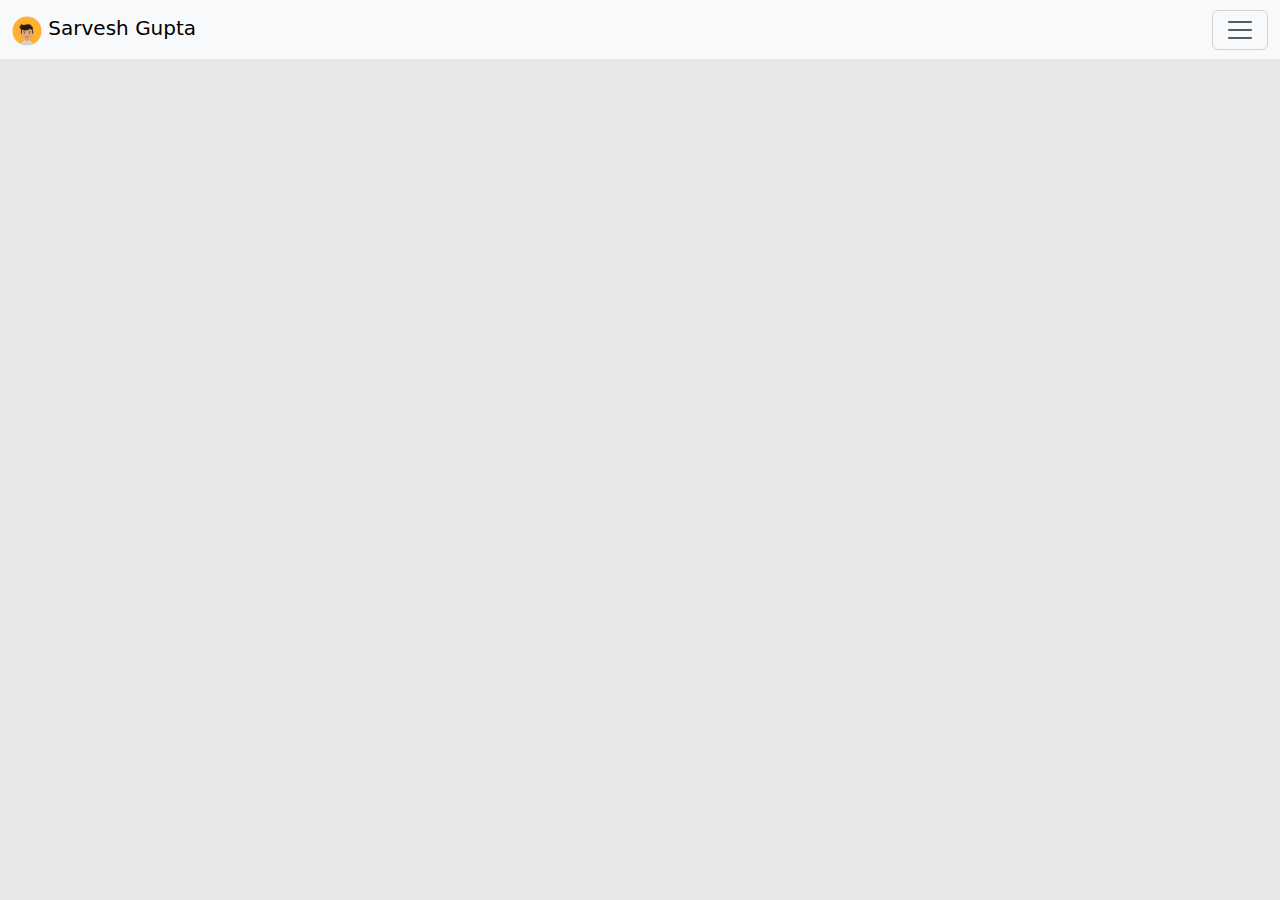
<file: index.html>
<!DOCTYPE html>
<html>
<head>
    <meta charset="utf-8">
    <meta name="viewport" content="width=device-width, initial-scale=1">
    <title>Website</title>
    <link src="css/style.css"rel="stylesheet">
    <link href="https://cdn.jsdelivr.net/npm/bootstrap@5.2.3/dist/css/bootstrap.min.css" rel="stylesheet" >
    <script src="https://cdn.jsdelivr.net/npm/bootstrap@5.2.3/dist/js/bootstrap.bundle.min.js" ></script>

    <style>
      body{
        background-color: rgb(232, 232, 232);
      }
      .fade-in {
        opacity: 0;
        animation: fadeIn 1.5s ease-in-out forwards;
      }
      .card{
        background-color: rgb(232, 232, 232);
      }
      .list-group{
        background-color: rgb(232, 232, 232);
      }
      .btn{
        border-radius: 50px;
      }
    
      @keyframes fadeIn {
        from {
          opacity: 0;
        }
        to {
          opacity: 1;
        }
      }
    </style>
    
    <body>
        <section class="navbar">
            <nav class="navbar bg-body-tertiary fixed-top">
                <div class="container-fluid">
                  <a class="navbar-brand" href="#"><img src="assests/avatar.png" alt="" width="30" height="30" class="d-inline-block align-text-top">
                    Sarvesh Gupta</a>
                  <button class="navbar-toggler" type="button" data-bs-toggle="offcanvas" data-bs-target="#offcanvasNavbar" aria-controls="offcanvasNavbar" aria-label="Toggle navigation">
                    <span class="navbar-toggler-icon"></span>
                  </button>
                  <div class="offcanvas offcanvas-end" tabindex="-1" id="offcanvasNavbar" aria-labelledby="offcanvasNavbarLabel">
                    <div class="offcanvas-header">
                      <h5 class="offcanvas-title" id="offcanvasNavbarLabel">Sarvesh</h5>
                      <button type="button" class="btn-close" data-bs-dismiss="offcanvas" aria-label="Close"></button>
                    </div>
                    <div class="offcanvas-body">
                      <ul class="navbar-nav justify-content-end flex-grow-1 pe-3">
                        <li class="nav-item">
                          <a class="nav-link active" aria-current="page" href="#">Home</a>
                        </li>
                        <li class="nav-item">
                          <a class="nav-link" href="#">Certifications</a>
                        </li>
                        <li class="nav-item dropdown">
                          <a class="nav-link dropdown-toggle" href="#" role="button" data-bs-toggle="dropdown" aria-expanded="false">
                            Projects
                          </a>
                          <ul class="dropdown-menu">
                            <li><a class="dropdown-item" href="#">Python</a></li>
                            <li><a class="dropdown-item" href="#">Flutter</a></li>
                            <li>
                              <hr class="dropdown-divider">
                            </li>
                            <li><a class="dropdown-item" href="login.html">Download This Template</a></li>
                          </ul>
                        </li>
                      </ul>
                      <form class="d-flex mt-3" role="search">
                        <input class="form-control me-2" type="search" placeholder="Search" aria-label="Search">
                        <button class="btn btn-outline-success" type="submit">Search</button>
                      </form>
                    </div>
                  </div>
                </div>
              </nav>
        </section>
        
        <section class="cards fade-in" style="padding-left: 30px;padding-top: 60px;">
          <div class="row" style="padding-left: 20px;">
            <div class="col-sm-6 mb-3 mb-sm-0"style="max-width: 1000px;">
                <div class="card mb-3" style="height: 190px;">
                    <div class="row g-0">
                      <div class="col-md-4"style="padding-left: 20px;padding-top: 10px">
                        <img src="assests/avatar.png" class="img-fluid rounded-start" alt="..."style="width: 75%;">
                      </div>
                      <div class="col-md-8">
                        <div class="card-body">
                          <h5 class="card-title">Sarvesh Gupta</h5>
                          <p class="card-text">Hey! I'm trying to be a coder. <br>Languages: Dart , Python, Java, HTML, CSS, Javascript, C/C++. <br>Framework: Flutter
                          </p>
                          <a href="#"><svg xmlns="http://www.w3.org/2000/svg" width="16" height="16" fill="currentColor" class="bi bi-instagram" viewBox="0 0 16 16">
                            <path d="M8 0C5.829 0 5.556.01 4.703.048 3.85.088 3.269.222 2.76.42a3.917 3.917 0 0 0-1.417.923A3.927 3.927 0 0 0 .42 2.76C.222 3.268.087 3.85.048 4.7.01 5.555 0 5.827 0 8.001c0 2.172.01 2.444.048 3.297.04.852.174 1.433.372 1.942.205.526.478.972.923 1.417.444.445.89.719 1.416.923.51.198 1.09.333 1.942.372C5.555 15.99 5.827 16 8 16s2.444-.01 3.298-.048c.851-.04 1.434-.174 1.943-.372a3.916 3.916 0 0 0 1.416-.923c.445-.445.718-.891.923-1.417.197-.509.332-1.09.372-1.942C15.99 10.445 16 10.173 16 8s-.01-2.445-.048-3.299c-.04-.851-.175-1.433-.372-1.941a3.926 3.926 0 0 0-.923-1.417A3.911 3.911 0 0 0 13.24.42c-.51-.198-1.092-.333-1.943-.372C10.443.01 10.172 0 7.998 0h.003zm-.717 1.442h.718c2.136 0 2.389.007 3.232.046.78.035 1.204.166 1.486.275.373.145.64.319.92.599.28.28.453.546.598.92.11.281.24.705.275 1.485.039.843.047 1.096.047 3.231s-.008 2.389-.047 3.232c-.035.78-.166 1.203-.275 1.485a2.47 2.47 0 0 1-.599.919c-.28.28-.546.453-.92.598-.28.11-.704.24-1.485.276-.843.038-1.096.047-3.232.047s-2.39-.009-3.233-.047c-.78-.036-1.203-.166-1.485-.276a2.478 2.478 0 0 1-.92-.598 2.48 2.48 0 0 1-.6-.92c-.109-.281-.24-.705-.275-1.485-.038-.843-.046-1.096-.046-3.233 0-2.136.008-2.388.046-3.231.036-.78.166-1.204.276-1.486.145-.373.319-.64.599-.92.28-.28.546-.453.92-.598.282-.11.705-.24 1.485-.276.738-.034 1.024-.044 2.515-.045v.002zm4.988 1.328a.96.96 0 1 0 0 1.92.96.96 0 0 0 0-1.92zm-4.27 1.122a4.109 4.109 0 1 0 0 8.217 4.109 4.109 0 0 0 0-8.217zm0 1.441a2.667 2.667 0 1 1 0 5.334 2.667 2.667 0 0 1 0-5.334z"/>
                          </svg></a>
                          <a href=""><svg xmlns="http://www.w3.org/2000/svg" width="16" height="16" fill="currentColor" class="bi bi-stack-overflow" viewBox="0 0 16 16">
                            <path d="M12.412 14.572V10.29h1.428V16H1v-5.71h1.428v4.282h9.984z"/>
                            <path d="M3.857 13.145h7.137v-1.428H3.857v1.428zM10.254 0 9.108.852l4.26 5.727 1.146-.852L10.254 0zm-3.54 3.377 5.484 4.567.913-1.097L7.627 2.28l-.914 1.097zM4.922 6.55l6.47 3.013.603-1.294-6.47-3.013-.603 1.294zm-.925 3.344 6.985 1.469.294-1.398-6.985-1.468-.294 1.397z"/>
                          </svg></a>
                          <a href=""><svg xmlns="http://www.w3.org/2000/svg" width="16" height="16" fill="currentColor" class="bi bi-whatsapp" viewBox="0 0 16 16">
                            <path d="M13.601 2.326A7.854 7.854 0 0 0 7.994 0C3.627 0 .068 3.558.064 7.926c0 1.399.366 2.76 1.057 3.965L0 16l4.204-1.102a7.933 7.933 0 0 0 3.79.965h.004c4.368 0 7.926-3.558 7.93-7.93A7.898 7.898 0 0 0 13.6 2.326zM7.994 14.521a6.573 6.573 0 0 1-3.356-.92l-.24-.144-2.494.654.666-2.433-.156-.251a6.56 6.56 0 0 1-1.007-3.505c0-3.626 2.957-6.584 6.591-6.584a6.56 6.56 0 0 1 4.66 1.931 6.557 6.557 0 0 1 1.928 4.66c-.004 3.639-2.961 6.592-6.592 6.592zm3.615-4.934c-.197-.099-1.17-.578-1.353-.646-.182-.065-.315-.099-.445.099-.133.197-.513.646-.627.775-.114.133-.232.148-.43.05-.197-.1-.836-.308-1.592-.985-.59-.525-.985-1.175-1.103-1.372-.114-.198-.011-.304.088-.403.087-.088.197-.232.296-.346.1-.114.133-.198.198-.33.065-.134.034-.248-.015-.347-.05-.099-.445-1.076-.612-1.47-.16-.389-.323-.335-.445-.34-.114-.007-.247-.007-.38-.007a.729.729 0 0 0-.529.247c-.182.198-.691.677-.691 1.654 0 .977.71 1.916.81 2.049.098.133 1.394 2.132 3.383 2.992.47.205.84.326 1.129.418.475.152.904.129 1.246.08.38-.058 1.171-.48 1.338-.943.164-.464.164-.86.114-.943-.049-.084-.182-.133-.38-.232z"/>
                          </svg></a>

                          <!----<p class="card-text"><small class="text-body-secondary">Last updated 3 mins ago</small></p>-->
                        </div>
                      </div>
                    </div>
                  </div>
            </div>
            <div class="col-sm-6" style="max-width: 300px;padding-left: 20px;">
              <div class="card">
                <div class="card-body">
                  <h5 class="card-title"><svg xmlns="http://www.w3.org/2000/svg" width="25" height="25" fill="currentColor" class="bi bi-github" viewBox="0 0 16 16">
                    <path d="M8 0C3.58 0 0 3.58 0 8c0 3.54 2.29 6.53 5.47 7.59.4.07.55-.17.55-.38 0-.19-.01-.82-.01-1.49-2.01.37-2.53-.49-2.69-.94-.09-.23-.48-.94-.82-1.13-.28-.15-.68-.52-.01-.53.63-.01 1.08.58 1.23.82.72 1.21 1.87.87 2.33.66.07-.52.28-.87.51-1.07-1.78-.2-3.64-.89-3.64-3.95 0-.87.31-1.59.82-2.15-.08-.2-.36-1.02.08-2.12 0 0 .67-.21 2.2.82.64-.18 1.32-.27 2-.27.68 0 1.36.09 2 .27 1.53-1.04 2.2-.82 2.2-.82.44 1.1.16 1.92.08 2.12.51.56.82 1.27.82 2.15 0 3.07-1.87 3.75-3.65 3.95.29.25.54.73.54 1.48 0 1.07-.01 1.93-.01 2.2 0 .21.15.46.55.38A8.012 8.012 0 0 0 16 8c0-4.42-3.58-8-8-8z"/>
                  </svg></h5>
                  <h5 class="card-title">GitHub</h5>
                  <p class="card-text">
                    Username: Sarvesh223<br>Visit my Github Profile</p>
                  <a href="https://github.com/Sarvesh223" class="btn btn-primary">Github</a>
                </div>
              </div>
            </div>
            <div class="col-sm-6" style="max-width: 300px;padding-left: 20px;">
                <div class="card">
                  <div class="card-body">
                    <h5 class="card-title">Hacktober-Fest</h5><p>News</p>
                    <svg xmlns="http://www.w3.org/2000/svg" width="16" height="16" fill="currentColor" class="bi bi-code-square" viewBox="0 0 16 16">
                      <path d="M14 1a1 1 0 0 1 1 1v12a1 1 0 0 1-1 1H2a1 1 0 0 1-1-1V2a1 1 0 0 1 1-1h12zM2 0a2 2 0 0 0-2 2v12a2 2 0 0 0 2 2h12a2 2 0 0 0 2-2V2a2 2 0 0 0-2-2H2z"/>
                      <path d="M6.854 4.646a.5.5 0 0 1 0 .708L4.207 8l2.647 2.646a.5.5 0 0 1-.708.708l-3-3a.5.5 0 0 1 0-.708l3-3a.5.5 0 0 1 .708 0zm2.292 0a.5.5 0 0 0 0 .708L11.793 8l-2.647 2.646a.5.5 0 0 0 .708.708l3-3a.5.5 0 0 0 0-.708l-3-3a.5.5 0 0 0-.708 0z"/>
                    </svg>
                    <p class="card-text">My contribution in Hacktober-Fest 2023<br>0/4 P.R [3 waiting]</p>
                  </div>
                </div>
              </div>
          </div>
        </section>
        <section class="cards2 fade-in" style="padding-left: 50px;">

            <div class="row" >
                <div class="col-sm-6 mb-3 mb-sm-0">
                    <div class="card"style="height: 430px;width: 730px;"> <div class="card-header"> Featured </div> 
                    <div class="card-body"> 
                      <div class="col-sm-6 mb-3 mb-sm-0">
                        <div class="list-group">
                          <a href="#" class="list-group-item list-group-item-action active" aria-current="true">
                            General Blogs
                          </a>
                          <a href="#" class="list-group-item list-group-item-action">JAVA</a>
                          <a href="#" class="list-group-item list-group-item-action">FLET</a>
                          <a href="#" class="list-group-item list-group-item-action">REACT</a>
                          <a class="list-group-item list-group-item-action ">FLUTTER</a>
                        </div>
                      </div>
                      <div class="col-sm-6" >
                        
                      </div>
                    </div> 
                  </div>
                    
            </div>
            <div class="col-sm-6" style="padding-right: 170px; max-height: 300px;">
                <div id="carouselExampleIndicators" class="carousel slide" >
                    <div class="carousel-indicators">
                      <button type="button" data-bs-target="#carouselExampleIndicators" data-bs-slide-to="0" class="active" aria-current="true" aria-label="Slide 1"></button>
                      <button type="button" data-bs-target="#carouselExampleIndicators" data-bs-slide-to="1" aria-label="Slide 2"></button>
                      <button type="button" data-bs-target="#carouselExampleIndicators" data-bs-slide-to="2" aria-label="Slide 3"></button>
                    </div>
                    <div class="carousel-inner" >
                      <div class="carousel-item active">
                        <img src="assests/mockup1.png" class="d-block w-100" alt="...">
                        <div class="carousel-caption d-none d-md-block">
                          <h5 style="color: red;text-align: left;">Up-Coming</h5>
                         
                        </div>
                      </div>
                      <div class="carousel-item">
                        <img src="assests/mockup2.png" class="d-block w-100" alt="...">
                      </div>
                      <div class="carousel-item">
                        <img src="assests/mockup 3.png" class="d-block w-100" alt="...">
                      </div>
                    </div>
                    <button class="carousel-control-prev" type="button" data-bs-target="#carouselExampleIndicators" data-bs-slide="prev">
                      <span class="carousel-control-prev-icon" aria-hidden="true"></span>
                      <span class="visually-hidden">Previous</span>
                    </button>
                    <button class="carousel-control-next" type="button" data-bs-target="#carouselExampleIndicators" data-bs-slide="next">
                      <span class="carousel-control-next-icon" aria-hidden="true"></span>
                      <span class="visually-hidden">Next</span>
                    </button>
                  </div>
              </div>
        </section>
    </body>
</head>
</html>
</file>
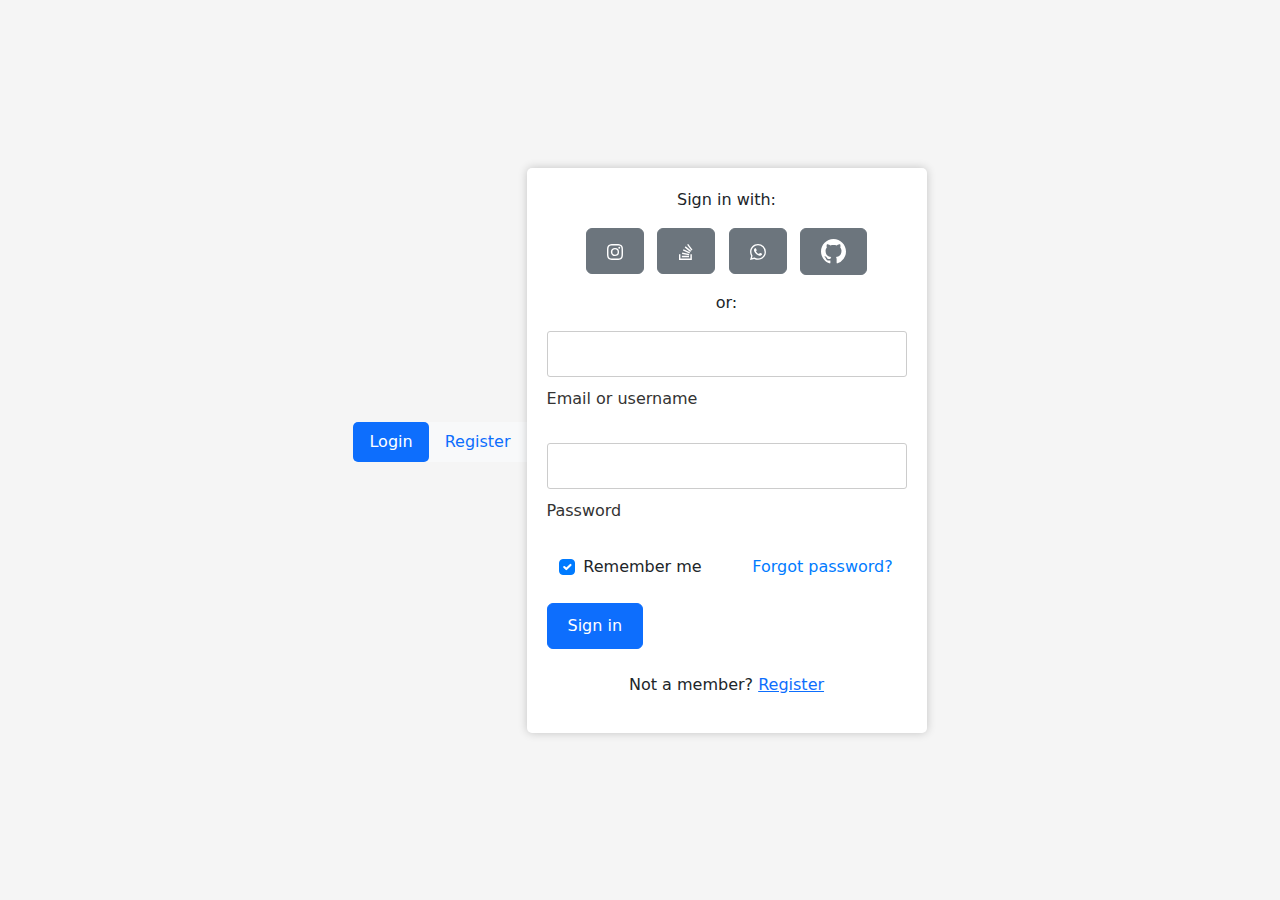
<file: login.html>
<!DOCTYPE html>
<html>
<head>
    <meta charset="utf-8">
    <meta name="viewport" content="width=device-width, initial-scale=1">
    <title>Website</title>
    <link src="css/style.css"rel="stylesheet">
    <link href="https://cdn.jsdelivr.net/npm/bootstrap@5.2.3/dist/css/bootstrap.min.css" rel="stylesheet" >
    <script src="https://cdn.jsdelivr.net/npm/bootstrap@5.2.3/dist/js/bootstrap.bundle.min.js" ></script>
    <style>/* Center the form on the page */
body {
  display: flex;
  justify-content: center;
  align-items: center;
  height: 100vh;
  margin: 0;
  background-color: #f5f5f5;
}

/* Style the form container */
.tab-content {
  background-color: #fff;
  border-radius: 5px;
  padding: 20px;
  box-shadow: 0px 0px 10px rgba(0, 0, 0, 0.2);
  width: 400px;
}

/* Style form labels */
.form-label {
  color: #333;
}

/* Style form inputs */
.form-control {
  border: 1px solid #ccc;
  border-radius: 3px;
  padding: 10px;
  width: 100%;
  margin-bottom: 10px;
}

/* Style form buttons */
.btn {
  padding: 10px 20px;
}

/* Style the pills navigation */
.nav-pills {
  background-color: #f8f9fa;
}

/* Style the active pill */
.nav-link.active {
  background-color: #007bff;
  color: #fff;
  border-radius: 5px;
}

/* Style the "Remember me" checkbox */
.form-check-input:checked {
  background-color: #007bff;
  border-color: #007bff;
}

/* Style the "Forgot password" link */
a[href="#!"] {
  text-decoration: none;
  color: #007bff;
  transition: color 0.3s;
}

a[href="#!"]:hover {
  color: #0056b3;
}
</style>
    <body>
        <!-- Pills navs -->
<ul class="nav nav-pills nav-justified mb-3" id="ex1" role="tablist">
    <li class="nav-item" role="presentation">
      <a
        class="nav-link active"
        id="tab-login"
        data-mdb-toggle="pill"
        href="#pills-login"
        role="tab"
        aria-controls="pills-login"
        aria-selected="true"
        >Login</a
      >
    </li>
    <li class="nav-item" role="presentation">
      <a
        class="nav-link"
        id="tab-register"
        data-mdb-toggle="pill"
        href="signup.html"
        role="tab"
        aria-controls="pills-register"
        aria-selected="false"
        >Register</a
      >
    </li>
  </ul>
  <!-- Pills navs -->
  
  <!-- Pills content -->
  <div class="tab-content">
    <div class="tab-pane fade show active" id="pills-login" role="tabpanel" aria-labelledby="tab-login">
      <form>
        <div class="text-center mb-3">
          <p>Sign in with:</p>
          <button type="button" class="btn btn-secondary btn-floating mx-1">
            <svg xmlns="http://www.w3.org/2000/svg" width="16" height="16" fill="currentColor" class="bi bi-instagram" viewBox="0 0 16 16">
                <path d="M8 0C5.829 0 5.556.01 4.703.048 3.85.088 3.269.222 2.76.42a3.917 3.917 0 0 0-1.417.923A3.927 3.927 0 0 0 .42 2.76C.222 3.268.087 3.85.048 4.7.01 5.555 0 5.827 0 8.001c0 2.172.01 2.444.048 3.297.04.852.174 1.433.372 1.942.205.526.478.972.923 1.417.444.445.89.719 1.416.923.51.198 1.09.333 1.942.372C5.555 15.99 5.827 16 8 16s2.444-.01 3.298-.048c.851-.04 1.434-.174 1.943-.372a3.916 3.916 0 0 0 1.416-.923c.445-.445.718-.891.923-1.417.197-.509.332-1.09.372-1.942C15.99 10.445 16 10.173 16 8s-.01-2.445-.048-3.299c-.04-.851-.175-1.433-.372-1.941a3.926 3.926 0 0 0-.923-1.417A3.911 3.911 0 0 0 13.24.42c-.51-.198-1.092-.333-1.943-.372C10.443.01 10.172 0 7.998 0h.003zm-.717 1.442h.718c2.136 0 2.389.007 3.232.046.78.035 1.204.166 1.486.275.373.145.64.319.92.599.28.28.453.546.598.92.11.281.24.705.275 1.485.039.843.047 1.096.047 3.231s-.008 2.389-.047 3.232c-.035.78-.166 1.203-.275 1.485a2.47 2.47 0 0 1-.599.919c-.28.28-.546.453-.92.598-.28.11-.704.24-1.485.276-.843.038-1.096.047-3.232.047s-2.39-.009-3.233-.047c-.78-.036-1.203-.166-1.485-.276a2.478 2.478 0 0 1-.92-.598 2.48 2.48 0 0 1-.6-.92c-.109-.281-.24-.705-.275-1.485-.038-.843-.046-1.096-.046-3.233 0-2.136.008-2.388.046-3.231.036-.78.166-1.204.276-1.486.145-.373.319-.64.599-.92.28-.28.546-.453.92-.598.282-.11.705-.24 1.485-.276.738-.034 1.024-.044 2.515-.045v.002zm4.988 1.328a.96.96 0 1 0 0 1.92.96.96 0 0 0 0-1.92zm-4.27 1.122a4.109 4.109 0 1 0 0 8.217 4.109 4.109 0 0 0 0-8.217zm0 1.441a2.667 2.667 0 1 1 0 5.334 2.667 2.667 0 0 1 0-5.334z"/>
              </svg>
          </button>
  
          <button type="button" class="btn btn-secondary btn-floating mx-1">
            <svg xmlns="http://www.w3.org/2000/svg" width="16" height="16" fill="currentColor" class="bi bi-stack-overflow" viewBox="0 0 16 16">
                <path d="M12.412 14.572V10.29h1.428V16H1v-5.71h1.428v4.282h9.984z"/>
                <path d="M3.857 13.145h7.137v-1.428H3.857v1.428zM10.254 0 9.108.852l4.26 5.727 1.146-.852L10.254 0zm-3.54 3.377 5.484 4.567.913-1.097L7.627 2.28l-.914 1.097zM4.922 6.55l6.47 3.013.603-1.294-6.47-3.013-.603 1.294zm-.925 3.344 6.985 1.469.294-1.398-6.985-1.468-.294 1.397z"/>
              </svg>
          </button>
  
          <button type="button" class="btn btn-secondary btn-floating mx-1">
            <svg xmlns="http://www.w3.org/2000/svg" width="16" height="16" fill="currentColor" class="bi bi-whatsapp" viewBox="0 0 16 16">
                <path d="M13.601 2.326A7.854 7.854 0 0 0 7.994 0C3.627 0 .068 3.558.064 7.926c0 1.399.366 2.76 1.057 3.965L0 16l4.204-1.102a7.933 7.933 0 0 0 3.79.965h.004c4.368 0 7.926-3.558 7.93-7.93A7.898 7.898 0 0 0 13.6 2.326zM7.994 14.521a6.573 6.573 0 0 1-3.356-.92l-.24-.144-2.494.654.666-2.433-.156-.251a6.56 6.56 0 0 1-1.007-3.505c0-3.626 2.957-6.584 6.591-6.584a6.56 6.56 0 0 1 4.66 1.931 6.557 6.557 0 0 1 1.928 4.66c-.004 3.639-2.961 6.592-6.592 6.592zm3.615-4.934c-.197-.099-1.17-.578-1.353-.646-.182-.065-.315-.099-.445.099-.133.197-.513.646-.627.775-.114.133-.232.148-.43.05-.197-.1-.836-.308-1.592-.985-.59-.525-.985-1.175-1.103-1.372-.114-.198-.011-.304.088-.403.087-.088.197-.232.296-.346.1-.114.133-.198.198-.33.065-.134.034-.248-.015-.347-.05-.099-.445-1.076-.612-1.47-.16-.389-.323-.335-.445-.34-.114-.007-.247-.007-.38-.007a.729.729 0 0 0-.529.247c-.182.198-.691.677-.691 1.654 0 .977.71 1.916.81 2.049.098.133 1.394 2.132 3.383 2.992.47.205.84.326 1.129.418.475.152.904.129 1.246.08.38-.058 1.171-.48 1.338-.943.164-.464.164-.86.114-.943-.049-.084-.182-.133-.38-.232z"/>
              </svg>
          </button>
  
          <button type="button" class="btn btn-secondary btn-floating mx-1">
            <svg xmlns="http://www.w3.org/2000/svg" width="25" height="25" fill="currentColor" class="bi bi-github" viewBox="0 0 16 16">
                <path d="M8 0C3.58 0 0 3.58 0 8c0 3.54 2.29 6.53 5.47 7.59.4.07.55-.17.55-.38 0-.19-.01-.82-.01-1.49-2.01.37-2.53-.49-2.69-.94-.09-.23-.48-.94-.82-1.13-.28-.15-.68-.52-.01-.53.63-.01 1.08.58 1.23.82.72 1.21 1.87.87 2.33.66.07-.52.28-.87.51-1.07-1.78-.2-3.64-.89-3.64-3.95 0-.87.31-1.59.82-2.15-.08-.2-.36-1.02.08-2.12 0 0 .67-.21 2.2.82.64-.18 1.32-.27 2-.27.68 0 1.36.09 2 .27 1.53-1.04 2.2-.82 2.2-.82.44 1.1.16 1.92.08 2.12.51.56.82 1.27.82 2.15 0 3.07-1.87 3.75-3.65 3.95.29.25.54.73.54 1.48 0 1.07-.01 1.93-.01 2.2 0 .21.15.46.55.38A8.012 8.012 0 0 0 16 8c0-4.42-3.58-8-8-8z"/>
              </svg>
          </button>
        </div>
  
        <p class="text-center">or:</p>
  
        <!-- Email input -->
        <div class="form-outline mb-4">
          <input type="email" id="loginName" class="form-control" />
          <label class="form-label" for="loginName">Email or username</label>
        </div>
  
        <!-- Password input -->
        <div class="form-outline mb-4">
          <input type="password" id="loginPassword" class="form-control" />
          <label class="form-label" for="loginPassword">Password</label>
        </div>
  
        <!-- 2 column grid layout -->
        <div class="row mb-4">
          <div class="col-md-6 d-flex justify-content-center">
            <!-- Checkbox -->
            <div class="form-check mb-3 mb-md-0">
              <input class="form-check-input" type="checkbox" value="" id="loginCheck" checked />
              <label class="form-check-label" for="loginCheck"> Remember me </label>
            </div>
          </div>
  
          <div class="col-md-6 d-flex justify-content-center">
            <!-- Simple link -->
            <a href="#!">Forgot password?</a>
          </div>
        </div>
  
        <!-- Submit button -->
        <button type="submit" class="btn btn-primary btn-block mb-4">Sign in</button>
  
        <!-- Register buttons -->
        <div class="text-center">
          <p>Not a member? <a href="signup.html">Register</a></p>
        </div>
      </form>
    </div>
    <div class="tab-pane fade" id="pills-register" role="tabpanel" aria-labelledby="tab-register">
      <form>
        <div class="text-center mb-3">
          <p>Sign up with:</p>
          <button type="button" class="btn btn-secondary btn-floating mx-1">
            <i class="fab fa-facebook-f"></i>
          </button>
  
          <button type="button" class="btn btn-secondary btn-floating mx-1">
            <i class="fab fa-google"></i>
          </button>
  
          <button type="button" class="btn btn-secondary btn-floating mx-1">
            <i class="fab fa-twitter"></i>
          </button>
  
          <button type="button" class="btn btn-secondary btn-floating mx-1">
            <i class="fab fa-github"></i>
          </button>
        </div>
  
        <p class="text-center">or:</p>
  
        <!-- Name input -->
        <div class="form-outline mb-4">
          <input type="text" id="registerName" class="form-control" />
          <label class="form-label" for="registerName">Name</label>
        </div>
  
        <!-- Username input -->
        <div class="form-outline mb-4">
          <input type="text" id="registerUsername" class="form-control" />
          <label class="form-label" for="registerUsername">Username</label>
        </div>
  
        <!-- Email input -->
        <div class="form-outline mb-4">
          <input type="email" id="registerEmail" class="form-control" />
          <label class="form-label" for="registerEmail">Email</label>
        </div>
  
        <!-- Password input -->
        <div class="form-outline mb-4">
          <input type="password" id="registerPassword" class="form-control" />
          <label class="form-label" for="registerPassword">Password</label>
        </div>
  
        <!-- Repeat Password input -->
        <div class="form-outline mb-4">
          <input type="password" id="registerRepeatPassword" class="form-control" />
          <label class="form-label" for="registerRepeatPassword">Repeat password</label>
        </div>
  
        <!-- Checkbox -->
        <div class="form-check d-flex justify-content-center mb-4">
          <input
            class="form-check-input me-2"
            type="checkbox"
            value=""
            id="registerCheck"
            checked
            aria-describedby="registerCheckHelpText"
          />
          <label class="form-check-label" for="registerCheck">
            I have read and agree to the terms
          </label>
        </div>
  
        <!-- Submit button -->
        <button type="submit" class="btn btn-primary btn-block mb-3">Sign in</button>
      </form>
    </div>
  </div>
  <!-- Pills content -->
    </body>
</head>
</html>
</file>
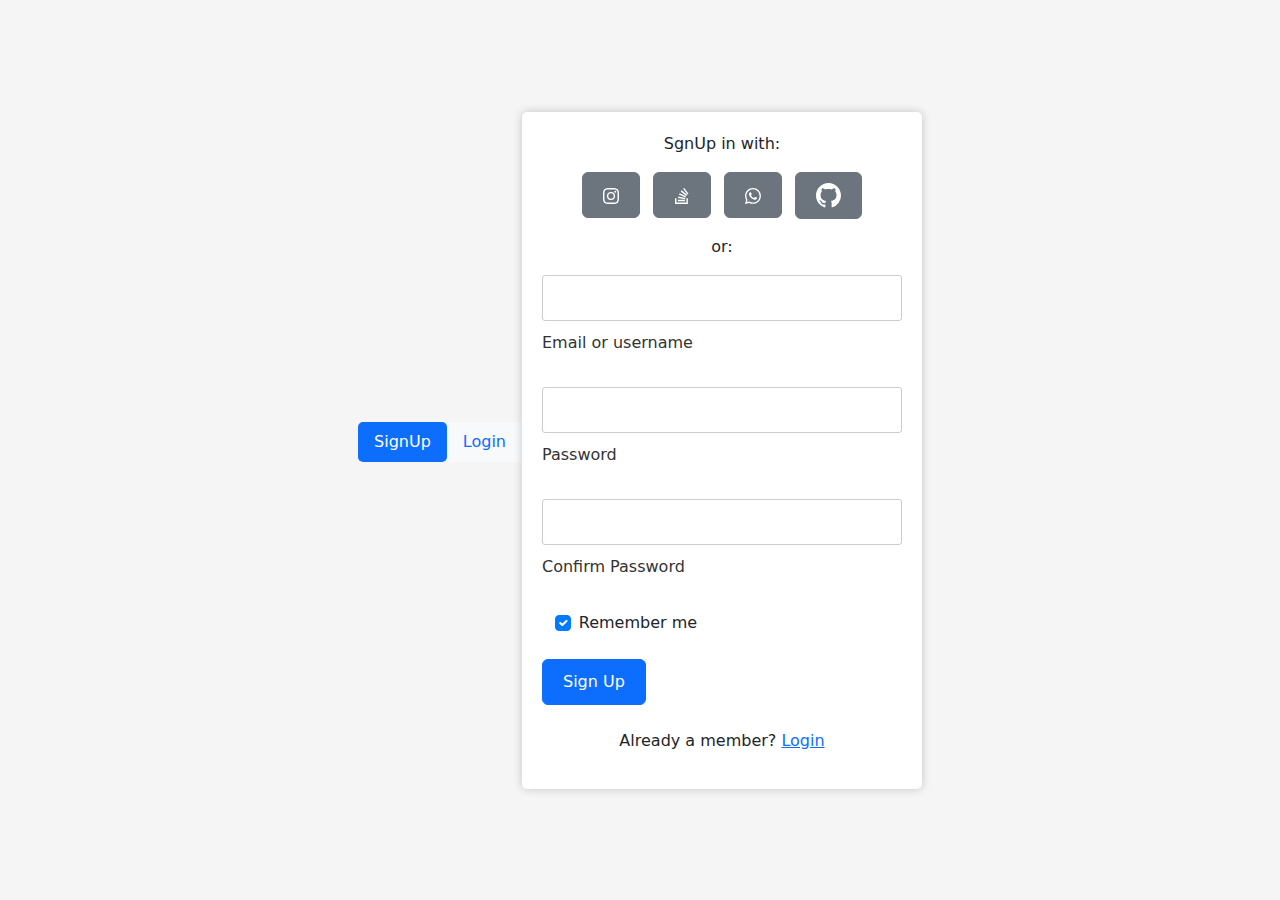
<file: signup.html>
<!DOCTYPE html>
<html>
<head>
    <meta charset="utf-8">
    <meta name="viewport" content="width=device-width, initial-scale=1">
    <title>Website</title>
    <link src="css/style.css"rel="stylesheet">
    <link href="https://cdn.jsdelivr.net/npm/bootstrap@5.2.3/dist/css/bootstrap.min.css" rel="stylesheet" >
    <script src="https://cdn.jsdelivr.net/npm/bootstrap@5.2.3/dist/js/bootstrap.bundle.min.js" ></script>
    <style>/* Center the form on the page */
body {
  display: flex;
  justify-content: center;
  align-items: center;
  height: 100vh;
  margin: 0;
  background-color: #f5f5f5;
}

/* Style the form container */
.tab-content {
  background-color: #fff;
  border-radius: 5px;
  padding: 20px;
  box-shadow: 0px 0px 10px rgba(0, 0, 0, 0.2);
  width: 400px;
}

/* Style form labels */
.form-label {
  color: #333;
}

/* Style form inputs */
.form-control {
  border: 1px solid #ccc;
  border-radius: 3px;
  padding: 10px;
  width: 100%;
  margin-bottom: 10px;
}

/* Style form buttons */
.btn {
  padding: 10px 20px;
}

/* Style the pills navigation */
.nav-pills {
  background-color: #f8f9fa;
}

/* Style the active pill */
.nav-link.active {
  background-color: #007bff;
  color: #fff;
  border-radius: 5px;
}

/* Style the "Remember me" checkbox */
.form-check-input:checked {
  background-color: #007bff;
  border-color: #007bff;
}

/* Style the "Forgot password" link */
a[href="#!"] {
  text-decoration: none;
  color: #007bff;
  transition: color 0.3s;
}

a[href="#!"]:hover {
  color: #0056b3;
}
</style>
    <body>
        <!-- Pills navs -->
<ul class="nav nav-pills nav-justified mb-3" id="ex1" role="tablist">
    <li class="nav-item" role="presentation">
      <a
        class="nav-link active"
        id="tab-login"
        data-mdb-toggle="pill"
        href="#"
        role="tab"
        aria-controls="pills-login"
        aria-selected="true"
        >SignUp</a
      >
    </li>
    <li class="nav-item" role="presentation">
      <a
        class="nav-link"
        id="tab-register"
        data-mdb-toggle="pill"
        href="login.html"
        role="tab"
        aria-controls="pills-register"
        aria-selected="false"
        >Login</a
      >
    </li>
  </ul>
  <!-- Pills navs -->
  
  <!-- Pills content -->
  <div class="tab-content">
    <div class="tab-pane fade show active" id="pills-login" role="tabpanel" aria-labelledby="tab-login">
      <form>
        <div class="text-center mb-3">
          <p>SgnUp in with:</p>
          <button type="button" class="btn btn-secondary btn-floating mx-1">
            <svg xmlns="http://www.w3.org/2000/svg" width="16" height="16" fill="currentColor" class="bi bi-instagram" viewBox="0 0 16 16">
                <path d="M8 0C5.829 0 5.556.01 4.703.048 3.85.088 3.269.222 2.76.42a3.917 3.917 0 0 0-1.417.923A3.927 3.927 0 0 0 .42 2.76C.222 3.268.087 3.85.048 4.7.01 5.555 0 5.827 0 8.001c0 2.172.01 2.444.048 3.297.04.852.174 1.433.372 1.942.205.526.478.972.923 1.417.444.445.89.719 1.416.923.51.198 1.09.333 1.942.372C5.555 15.99 5.827 16 8 16s2.444-.01 3.298-.048c.851-.04 1.434-.174 1.943-.372a3.916 3.916 0 0 0 1.416-.923c.445-.445.718-.891.923-1.417.197-.509.332-1.09.372-1.942C15.99 10.445 16 10.173 16 8s-.01-2.445-.048-3.299c-.04-.851-.175-1.433-.372-1.941a3.926 3.926 0 0 0-.923-1.417A3.911 3.911 0 0 0 13.24.42c-.51-.198-1.092-.333-1.943-.372C10.443.01 10.172 0 7.998 0h.003zm-.717 1.442h.718c2.136 0 2.389.007 3.232.046.78.035 1.204.166 1.486.275.373.145.64.319.92.599.28.28.453.546.598.92.11.281.24.705.275 1.485.039.843.047 1.096.047 3.231s-.008 2.389-.047 3.232c-.035.78-.166 1.203-.275 1.485a2.47 2.47 0 0 1-.599.919c-.28.28-.546.453-.92.598-.28.11-.704.24-1.485.276-.843.038-1.096.047-3.232.047s-2.39-.009-3.233-.047c-.78-.036-1.203-.166-1.485-.276a2.478 2.478 0 0 1-.92-.598 2.48 2.48 0 0 1-.6-.92c-.109-.281-.24-.705-.275-1.485-.038-.843-.046-1.096-.046-3.233 0-2.136.008-2.388.046-3.231.036-.78.166-1.204.276-1.486.145-.373.319-.64.599-.92.28-.28.546-.453.92-.598.282-.11.705-.24 1.485-.276.738-.034 1.024-.044 2.515-.045v.002zm4.988 1.328a.96.96 0 1 0 0 1.92.96.96 0 0 0 0-1.92zm-4.27 1.122a4.109 4.109 0 1 0 0 8.217 4.109 4.109 0 0 0 0-8.217zm0 1.441a2.667 2.667 0 1 1 0 5.334 2.667 2.667 0 0 1 0-5.334z"/>
              </svg>
          </button>
  
          <button type="button" class="btn btn-secondary btn-floating mx-1">
            <svg xmlns="http://www.w3.org/2000/svg" width="16" height="16" fill="currentColor" class="bi bi-stack-overflow" viewBox="0 0 16 16">
                <path d="M12.412 14.572V10.29h1.428V16H1v-5.71h1.428v4.282h9.984z"/>
                <path d="M3.857 13.145h7.137v-1.428H3.857v1.428zM10.254 0 9.108.852l4.26 5.727 1.146-.852L10.254 0zm-3.54 3.377 5.484 4.567.913-1.097L7.627 2.28l-.914 1.097zM4.922 6.55l6.47 3.013.603-1.294-6.47-3.013-.603 1.294zm-.925 3.344 6.985 1.469.294-1.398-6.985-1.468-.294 1.397z"/>
              </svg>
          </button>
  
          <button type="button" class="btn btn-secondary btn-floating mx-1">
            <svg xmlns="http://www.w3.org/2000/svg" width="16" height="16" fill="currentColor" class="bi bi-whatsapp" viewBox="0 0 16 16">
                <path d="M13.601 2.326A7.854 7.854 0 0 0 7.994 0C3.627 0 .068 3.558.064 7.926c0 1.399.366 2.76 1.057 3.965L0 16l4.204-1.102a7.933 7.933 0 0 0 3.79.965h.004c4.368 0 7.926-3.558 7.93-7.93A7.898 7.898 0 0 0 13.6 2.326zM7.994 14.521a6.573 6.573 0 0 1-3.356-.92l-.24-.144-2.494.654.666-2.433-.156-.251a6.56 6.56 0 0 1-1.007-3.505c0-3.626 2.957-6.584 6.591-6.584a6.56 6.56 0 0 1 4.66 1.931 6.557 6.557 0 0 1 1.928 4.66c-.004 3.639-2.961 6.592-6.592 6.592zm3.615-4.934c-.197-.099-1.17-.578-1.353-.646-.182-.065-.315-.099-.445.099-.133.197-.513.646-.627.775-.114.133-.232.148-.43.05-.197-.1-.836-.308-1.592-.985-.59-.525-.985-1.175-1.103-1.372-.114-.198-.011-.304.088-.403.087-.088.197-.232.296-.346.1-.114.133-.198.198-.33.065-.134.034-.248-.015-.347-.05-.099-.445-1.076-.612-1.47-.16-.389-.323-.335-.445-.34-.114-.007-.247-.007-.38-.007a.729.729 0 0 0-.529.247c-.182.198-.691.677-.691 1.654 0 .977.71 1.916.81 2.049.098.133 1.394 2.132 3.383 2.992.47.205.84.326 1.129.418.475.152.904.129 1.246.08.38-.058 1.171-.48 1.338-.943.164-.464.164-.86.114-.943-.049-.084-.182-.133-.38-.232z"/>
              </svg>
          </button>
  
          <button type="button" class="btn btn-secondary btn-floating mx-1">
            <svg xmlns="http://www.w3.org/2000/svg" width="25" height="25" fill="currentColor" class="bi bi-github" viewBox="0 0 16 16">
                <path d="M8 0C3.58 0 0 3.58 0 8c0 3.54 2.29 6.53 5.47 7.59.4.07.55-.17.55-.38 0-.19-.01-.82-.01-1.49-2.01.37-2.53-.49-2.69-.94-.09-.23-.48-.94-.82-1.13-.28-.15-.68-.52-.01-.53.63-.01 1.08.58 1.23.82.72 1.21 1.87.87 2.33.66.07-.52.28-.87.51-1.07-1.78-.2-3.64-.89-3.64-3.95 0-.87.31-1.59.82-2.15-.08-.2-.36-1.02.08-2.12 0 0 .67-.21 2.2.82.64-.18 1.32-.27 2-.27.68 0 1.36.09 2 .27 1.53-1.04 2.2-.82 2.2-.82.44 1.1.16 1.92.08 2.12.51.56.82 1.27.82 2.15 0 3.07-1.87 3.75-3.65 3.95.29.25.54.73.54 1.48 0 1.07-.01 1.93-.01 2.2 0 .21.15.46.55.38A8.012 8.012 0 0 0 16 8c0-4.42-3.58-8-8-8z"/>
              </svg>
          </button>
        </div>
  
        <p class="text-center">or:</p>
  
        <!-- Email input -->
        <div class="form-outline mb-4">
          <input type="email" id="loginName" class="form-control" />
          <label class="form-label" for="loginName">Email or username</label>
        </div>
  
        <!-- Password input -->
        <div class="form-outline mb-4">
          <input type="password" id="loginPassword" class="form-control" />
          <label class="form-label" for="loginPassword">Password</label>
        </div>
        <div class="form-outline mb-4">
            <input type="password" id="loginconfirmPassword" class="form-control" />
            <label class="form-label" for="loginPassword">Confirm Password</label>
        </div>
  
        <!-- 2 column grid layout -->
        <div class="row mb-4">
          <div class="col-md-6 d-flex justify-content-center">
            <!-- Checkbox -->
            <div class="form-check mb-3 mb-md-0">
              <input class="form-check-input" type="checkbox" value="" id="loginCheck" checked />
              <label class="form-check-label" for="loginCheck"> Remember me </label>
            </div>
          </div>
  
         
        </div>
  
        <!-- Submit button -->
        <button type="submit" class="btn btn-primary btn-block mb-4">Sign Up</button>
  
        <!-- Register buttons -->
        <div class="text-center">
          <p>Already a member? <a href="login.html">Login</a></p>
        </div>
      </form>
    </div>
    <div class="tab-pane fade" id="pills-register" role="tabpanel" aria-labelledby="tab-register">
      <form>
        <div class="text-center mb-3">
          <p>Sign up with:</p>
          <button type="button" class="btn btn-secondary btn-floating mx-1">
            <i class="fab fa-facebook-f"></i>
          </button>
  
          <button type="button" class="btn btn-secondary btn-floating mx-1">
            <i class="fab fa-google"></i>
          </button>
  
          <button type="button" class="btn btn-secondary btn-floating mx-1">
            <i class="fab fa-twitter"></i>
          </button>
  
          <button type="button" class="btn btn-secondary btn-floating mx-1">
            <i class="fab fa-github"></i>
          </button>
        </div>
  
        <p class="text-center">or:</p>
  
        <!-- Name input -->
        <div class="form-outline mb-4">
          <input type="text" id="registerName" class="form-control" />
          <label class="form-label" for="registerName">Name</label>
        </div>
  
        <!-- Username input -->
        <div class="form-outline mb-4">
          <input type="text" id="registerUsername" class="form-control" />
          <label class="form-label" for="registerUsername">Username</label>
        </div>
  
        <!-- Email input -->
        <div class="form-outline mb-4">
          <input type="email" id="registerEmail" class="form-control" />
          <label class="form-label" for="registerEmail">Email</label>
        </div>
  
        <!-- Password input -->
        <div class="form-outline mb-4">
          <input type="password" id="registerPassword" class="form-control" />
          <label class="form-label" for="registerPassword">Password</label>
        </div>
  
        <!-- Repeat Password input -->
        <div class="form-outline mb-4">
          <input type="password" id="registerRepeatPassword" class="form-control" />
          <label class="form-label" for="registerRepeatPassword">Repeat password</label>
        </div>
  
        <!-- Checkbox -->
        <div class="form-check d-flex justify-content-center mb-4">
          <input
            class="form-check-input me-2"
            type="checkbox"
            value=""
            id="registerCheck"
            checked
            aria-describedby="registerCheckHelpText"
          />
          <label class="form-check-label" for="registerCheck">
            I have read and agree to the terms
          </label>
        </div>
  
        <!-- Submit button -->
        <button type="submit" class="btn btn-primary btn-block mb-3">Sign in</button>
      </form>
    </div>
  </div>
  <!-- Pills content -->
    </body>
</head>
</html>
</file>
